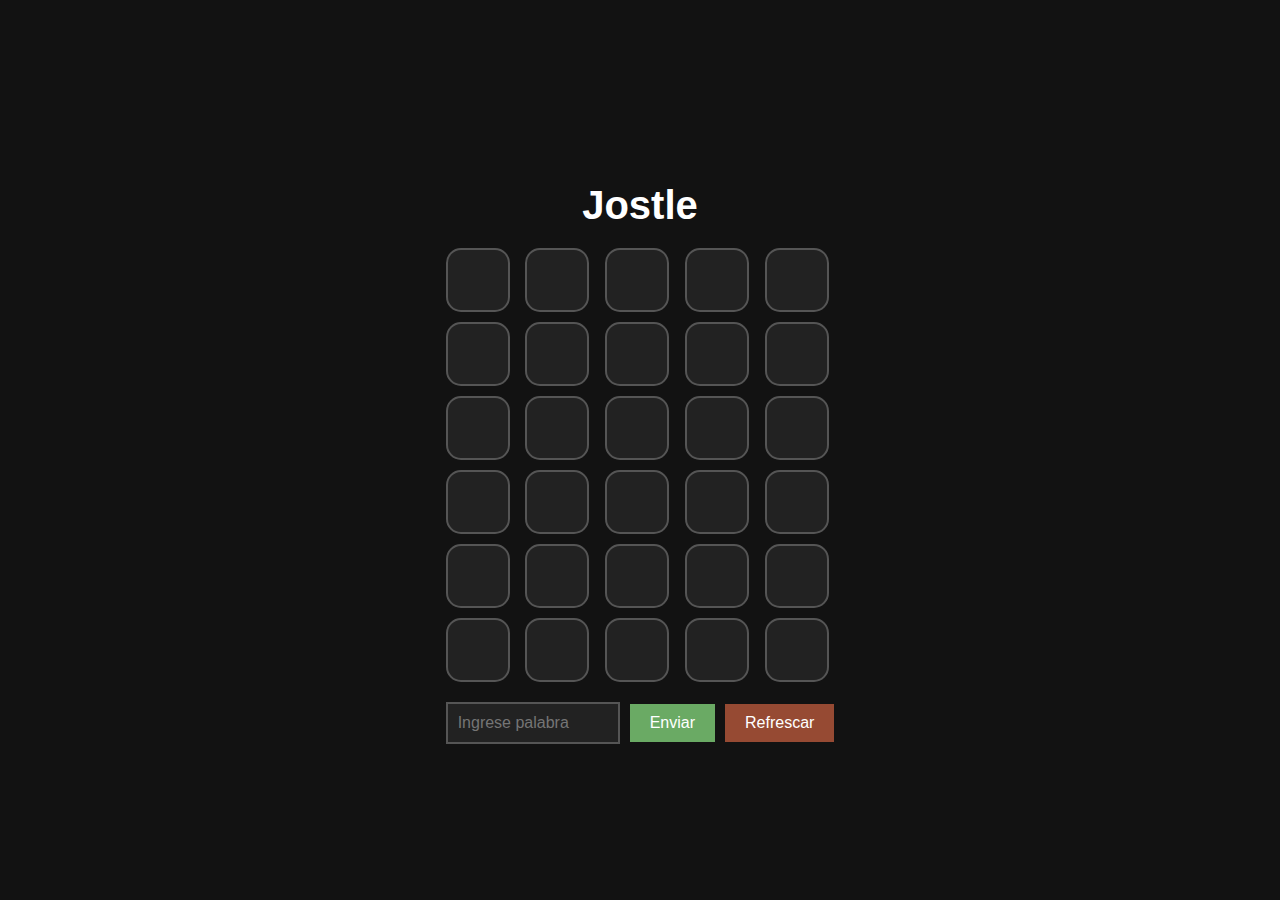
<file: wordle/index.html>
<!DOCTYPE html>
<html lang="es">
<head>
    <meta charset="UTF-8">
    <meta name="viewport" content="width=device-width, initial-scale=1.0">
    <title>Wordle</title>
    <link rel="stylesheet" href="wordle.css">
</head>
<body>
    <div class="container">
        <h1>Jostle</h1>
        <div class="grid">
            <div class="row" id="fila-1">
                <div class="cell" id="PrimeraCasillaFilaUno"></div>
                <div class="cell" id="SegundaCasillaFilaUno"></div>
                <div class="cell" id="TerceraCasillaFilaUno"></div>
                <div class="cell" id="CuartaCasillaFilaUno"></div>
                <div class="cell" id="QuintaCasillaFilaUno"></div>
            </div>
            <div class="row" id="fila-2">
                <div class="cell"></div>
                <div class="cell"></div>
                <div class="cell"></div>
                <div class="cell"></div>
                <div class="cell"></div>
            </div>
            <div class="row" id="fila-3">
                <div class="cell"></div>
                <div class="cell"></div>
                <div class="cell"></div>
                <div class="cell"></div>
                <div class="cell"></div>
            </div>
            <div class="row" id="fila-4">
                <div class="cell"></div>
                <div class="cell"></div>
                <div class="cell"></div>
                <div class="cell"></div>
                <div class="cell"></div>
            </div>
            <div class="row" id="fila-5">
                <div class="cell"></div>
                <div class="cell"></div>
                <div class="cell"></div>
                <div class="cell"></div>
                <div class="cell"></div>
            </div>
            <div class="row" id="fila-6">
                <div class="cell"></div>
                <div class="cell"></div>
                <div class="cell"></div>
                <div class="cell"></div>
                <div class="cell"></div>
            </div>
        </div>
        <div class="input-container">
            <input type="text" name="word-input" id="word-input" minlength="5" maxlength="5" placeholder="Ingrese palabra" />
            <button id="submit-button" onclick="ingresarPalabra()">Enviar</button>
            <button id="refresh-button" onclick="refreshGame()">Refrescar</button>
        </div>
    </div>
    <script src="wordle.js"></script>
</body>
</html>
</file>
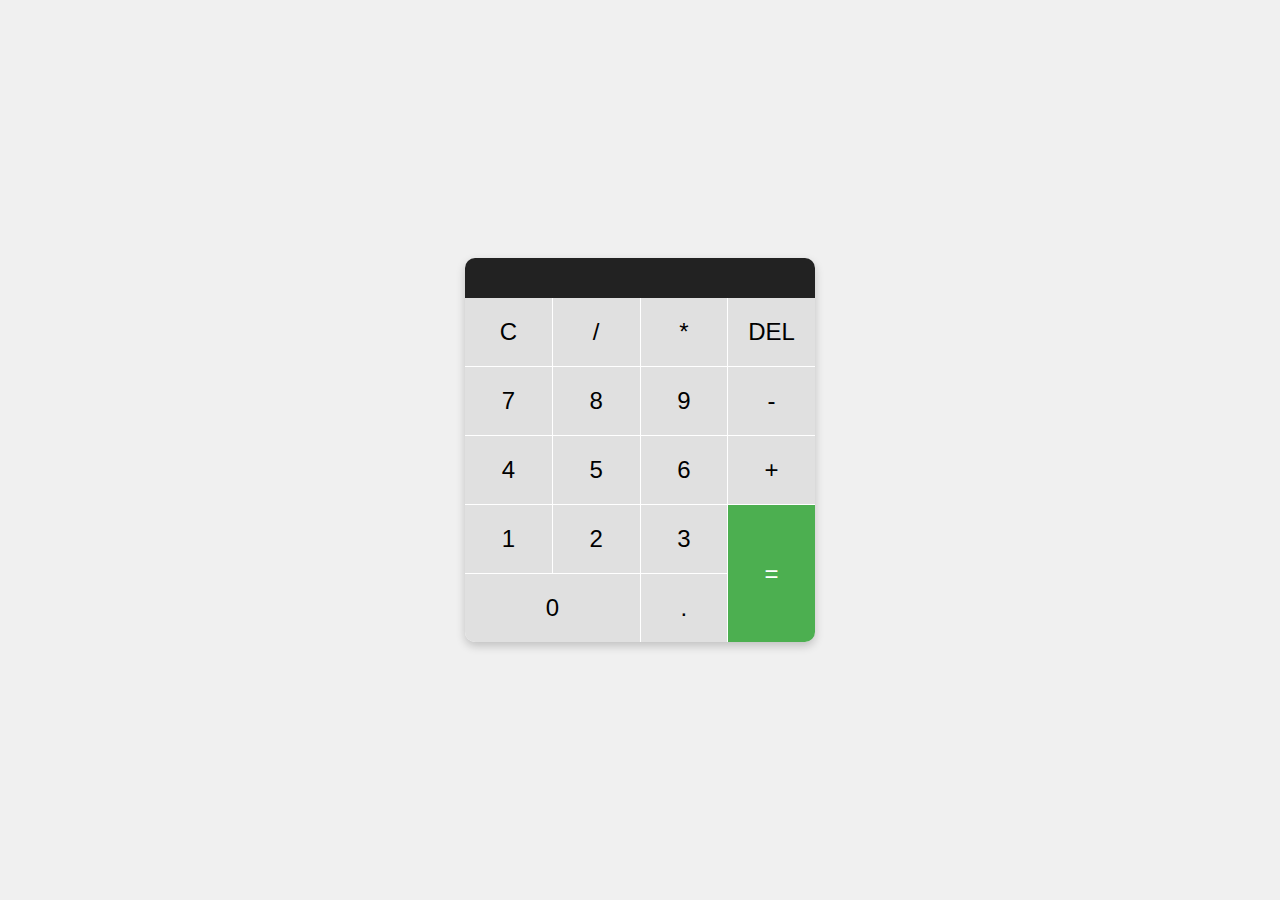
<file: Calculadora/calculadora.html>
<!DOCTYPE html>
<html lang="es">
<head>
    <meta charset="UTF-8">
    <meta name="viewport" content="width=device-width, initial-scale=1.0">
    <title>Calculadora Moderna</title>
    <link rel="stylesheet" href="style.css">
</head>
<body>
    <div class="calculator">
        <div class="display" name="display"></div>
        <div class="buttons">
            <button class="btn" id="btnC" onclick=limpiarResultado()>C</button>
            <button class="btn" id="btn/" onclick="ponerNumero('/')">/</button>
            <button class="btn" id="btn*" onclick="ponerNumero('*')">*</button>
            <button class="btn" id="btnDEL" onclick=eliminarNumero()>DEL</button>
            <button class="btn" id="btn7" onclick="ponerNumero('7')">7</button>
            <button class="btn" id="btn8" onclick="ponerNumero('8')">8</button>
            <button class="btn" id="btn9" onclick="ponerNumero('9')">9</button>
            <button class="btn" id="btn-" onclick="ponerNumero('-')">-</button>
            <button class="btn" id="btn4" onclick="ponerNumero('4')">4</button>
            <button class="btn" id="btn5" onclick="ponerNumero('5')">5</button>
            <button class="btn" id="btn6" onclick="ponerNumero('6')">6</button>
            <button class="btn" id="btn+" onclick="ponerNumero('+')">+</button>
            <button class="btn" id="btn1" onclick="ponerNumero('1')">1</button>
            <button class="btn" id="btn2" onclick="ponerNumero('2')">2</button>
            <button class="btn" id="btn3" onclick="ponerNumero('3')">3</button>
            <button class="btn equal" id="btn=" onclick="calculate()">=</button>
            <button class="btn zero" id="btn0" onclick="ponerNumero('0')">0</button>
            <button class="btn" id="btn.">.</button>
        </div>
    </div>

    <script src="app.js"></script>
</body>
</html>
</file>
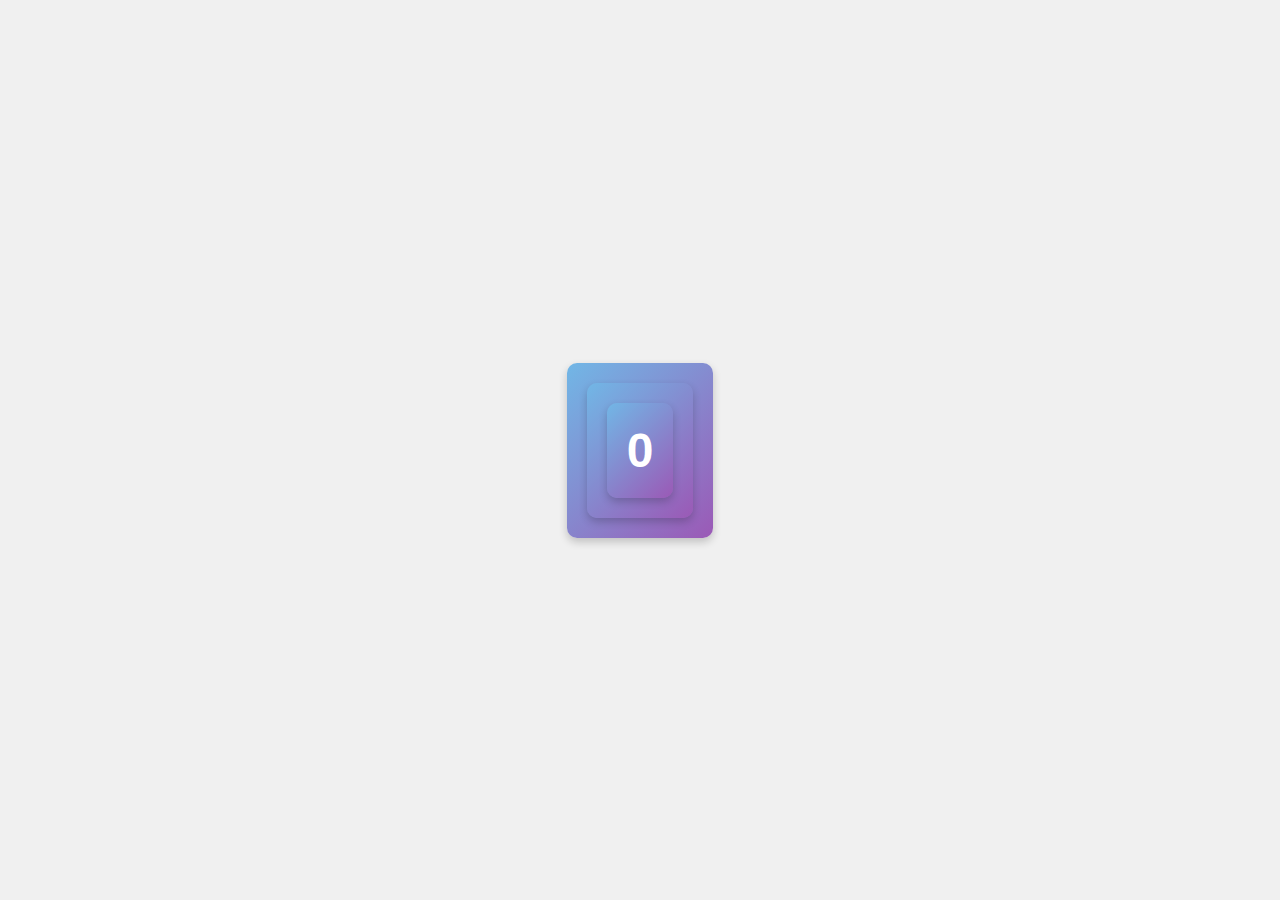
<file: contador/contador.html>
<!DOCTYPE html>
<html lang="es">
<head>
    <meta charset="UTF-8">
    <meta name="viewport" content="width=device-width, initial-scale=1.0">
    <title>Contador de Calendario</title>
    <link rel="stylesheet" href="contador.css">
</head>
<body>
    <div class="contador">
        <div class="contador">
            <div class="contador" id="contador" onclick="sumarContador()">0</div>
        </div>
    </div>

    <script src="contador.js"></script>
</body>
</html>
</file>
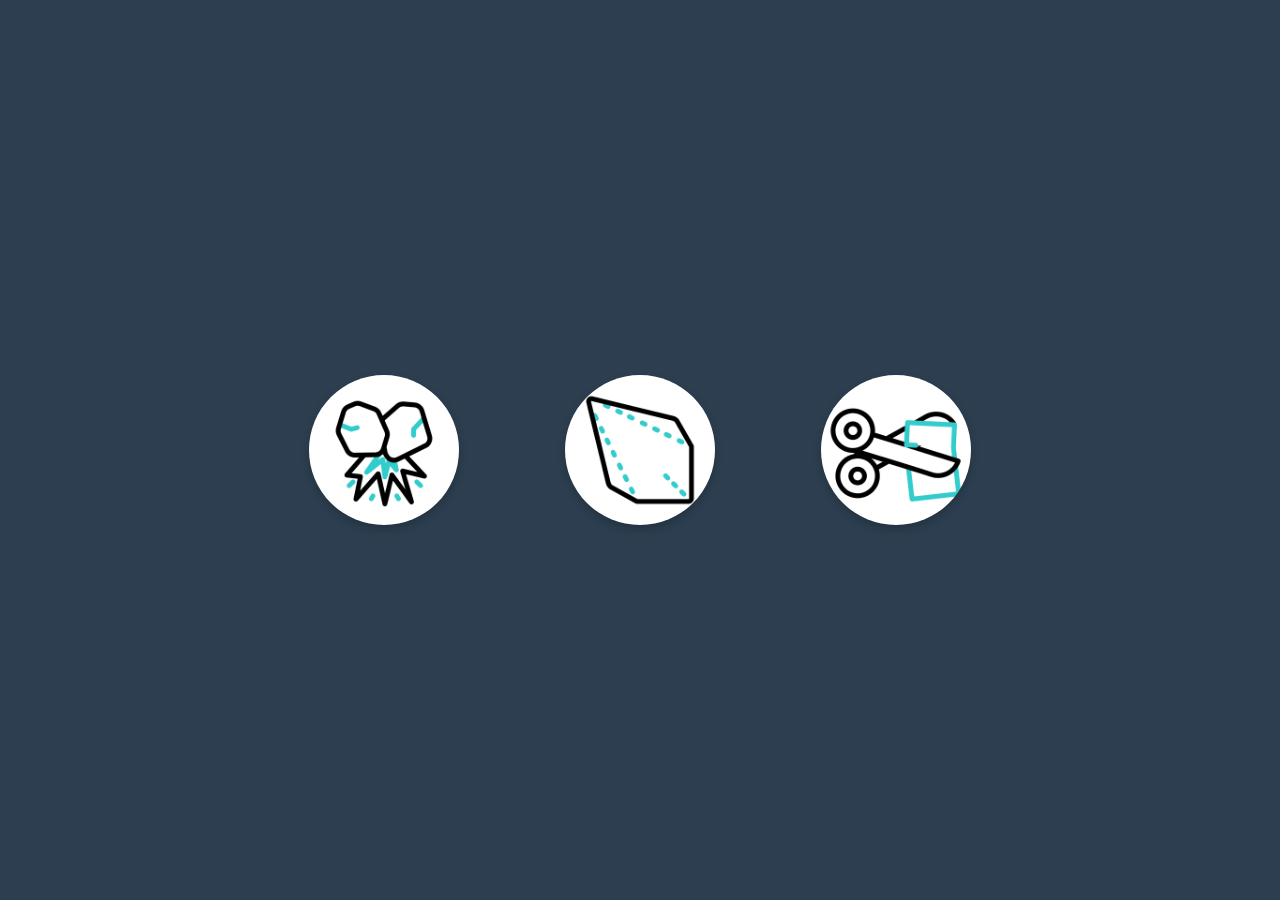
<file: piedraPapelTijera/piedraPapelTijera.html>
<!DOCTYPE html>
<html lang="es">
<head>
    <meta charset="UTF-8">
    <meta name="viewport" content="width=device-width, initial-scale=1.0">
    <title>Piedra, Papel o Tijera</title>
    <link rel="stylesheet" href="piedraPapelTijera.css">
</head>
<body>
    <div class="container">
        <div class="circle">
            <img src="imgs/piedra.gif" alt="Piedra" id="0">
        </div>
        <div class="circle">
            <img src="imgs/papel.gif" alt="Papel" id="1">
        </div>
        <div class="circle">
            <img src="imgs/tijeras.gif" alt="Tijera" id="2">
        </div>
    </div>

    <div id="efectos"></div>
    <script src="piedraPapelTijera.js"></script>
</body>
</html>
</file>
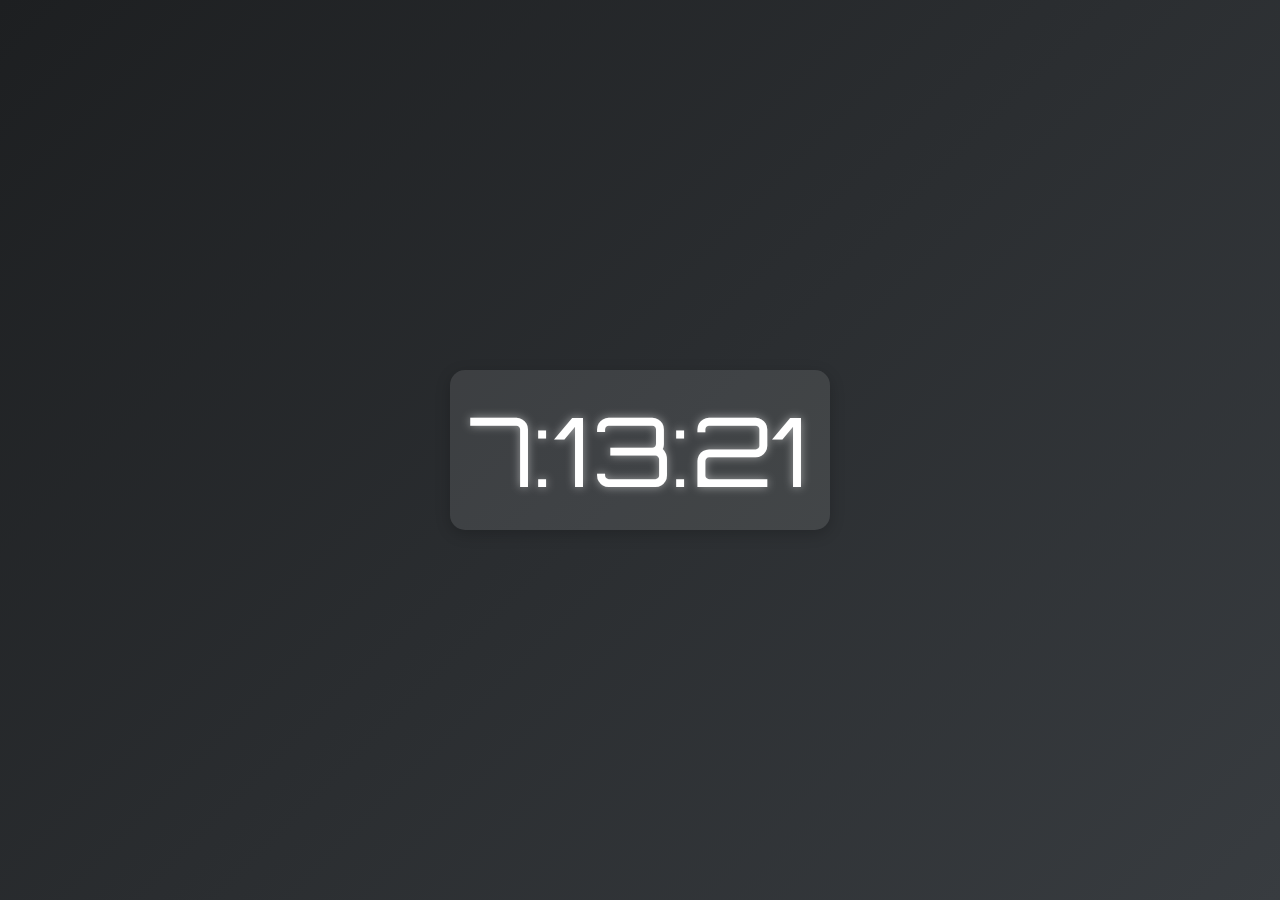
<file: Reloj/reloj.html>
<!DOCTYPE html>
<html lang="en">
<head>
    <meta charset="UTF-8">
    <meta name="viewport" content="width=device-width, initial-scale=1.0">
    <title>Reloj Moderno</title>
    <link rel="stylesheet" href="estilo.css">
    <link href="https://fonts.googleapis.com/css2?family=Orbitron:wght@400;700&display=swap" rel="stylesheet">
</head>
<body>
    <div class="clock-container">
        <div class="clock">
            <span id="hours">00</span>:<span id="minutes">00</span>:<span id="seconds">00</span>
        </div>
    </div>
    <script src="reloj.js"></script>
</body>
</html>
</file>
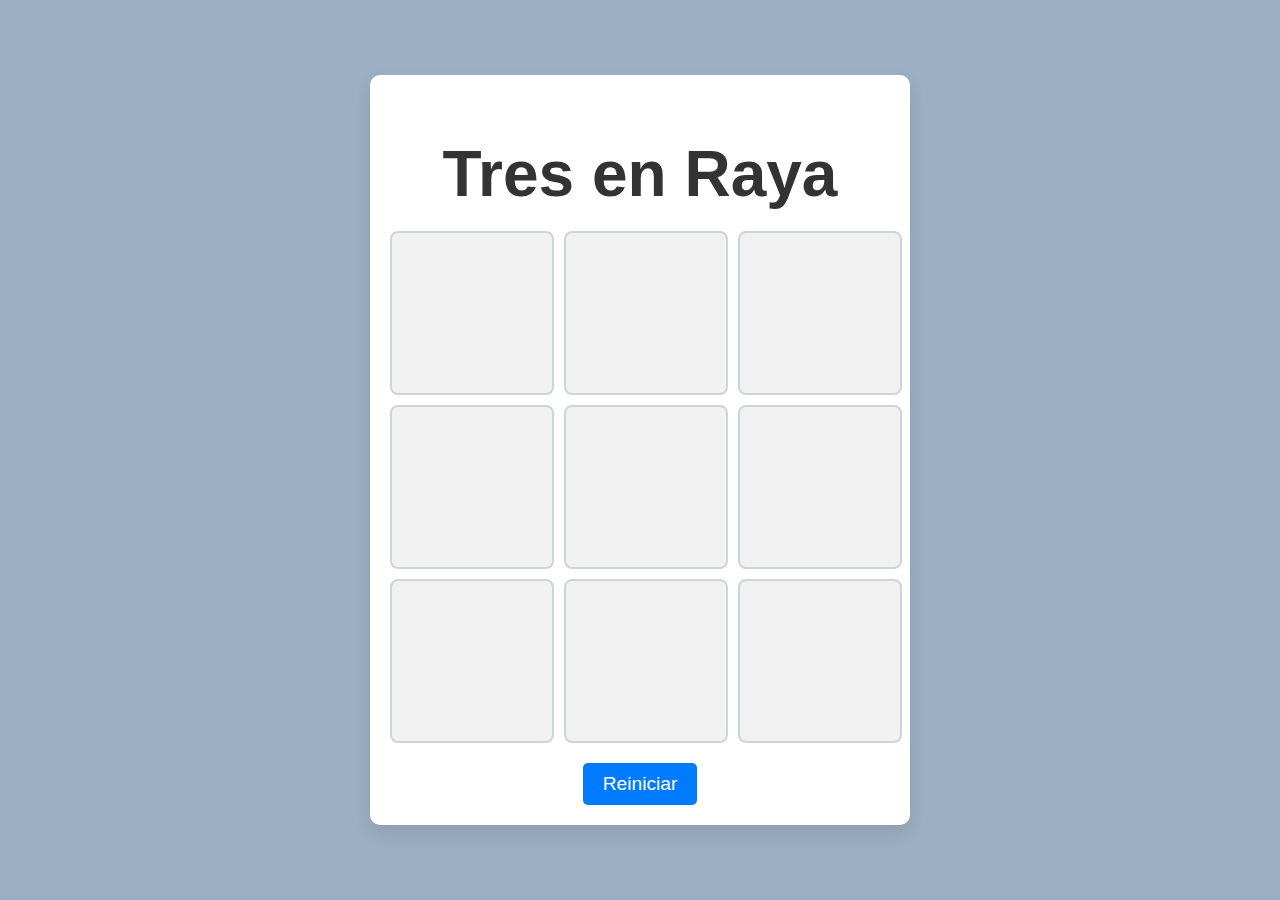
<file: tresEnRaya/tresEnRaya.html>
<!DOCTYPE html>
<html lang="en">
<head>
    <meta charset="UTF-8">
    <meta name="viewport" content="width=device-width, initial-scale=1.0">
    <title>Tres en Raya</title>
    <link rel="stylesheet" href="tresEnRaya.css">
</head>
<body>
    <div class="container">
        <h1>Tres en Raya</h1>
        <div id="board" class="board">
            <div class="cell" data-cell></div>
            <div class="cell" data-cell></div>
            <div class="cell" data-cell></div>
            <div class="cell" data-cell></div>
            <div class="cell" data-cell></div>
            <div class="cell" data-cell></div>
            <div class="cell" data-cell></div>
            <div class="cell" data-cell></div>
            <div class="cell" data-cell></div>
        </div>
        <button id="reiniciar">Reiniciar</button>
    </div>
    <script src="tresEnRaya.js"></script>
</body>
</html>
</file>
<file: wordle/wordle.css>
body {
    display: flex;
    justify-content: center;
    align-items: center;
    height: 100vh;
    margin: 0;
    background-color: #121212;
    color: #ffffff;
    font-family: 'Arial', sans-serif;
}

.container {
    text-align: center;
}

h1 {
    margin-bottom: 20px;
    font-size: 2.5rem;
}

.grid {
    display: grid;
    grid-template-rows: repeat(6, 1fr);
    gap: 10px;
    margin-bottom: 20px;
}

.row {
    display: grid;
    grid-template-columns: repeat(5, 1fr);
    gap: 10px;
}

@keyframes insertAnimation {
    0% {
        transform: scale(0) rotate(0deg);
    }
    50% {
        transform: scale(1.2) rotate(180deg);
    }
    100% {
        transform: scale(1) rotate(360deg);
    }
}

.cell {
    width: 60px;
    height: 60px;
    display: flex;
    justify-content: center;
    align-items: center;
    font-size: 2rem;
    font-weight: bold;
    border: 2px solid #555;
    background-color: #222;
    border-radius: 15px;
    transition: background-color 0.3s ease, border-color 0.3s ease;
    animation-duration: 0.5s;
    animation-fill-mode: forwards;
}

.cell.correct {
    background-color: #6aaa64;
    border-color: #6aaa64;
}

.cell.present {
    background-color: #c9b458;
    border-color: #c9b458;
}

.cell.absent {
    background-color: #787c7e;
    border-color: #787c7e;
}

.input-container {
    display: flex;
    justify-content: center;
    align-items: center;
    gap: 10px;
}

#word-input {
    padding: 10px;
    font-size: 1rem;
    border: 2px solid #555;
    background-color: #222;
    color: #ffffff;
    width: 150px;
}

#submit-button {
    padding: 10px 20px;
    font-size: 1rem;
    border: none;
    background-color: #6aaa64;
    color: #ffffff;
    cursor: pointer;
    transition: background-color 0.3s ease;
}

#submit-button:hover {
    background-color: #1f371d;
}


#refresh-button {
    padding: 10px 20px;
    font-size: 1rem;
    border: none;
    background-color: #964a33;
    color: #ffffff;
    cursor: pointer;
    transition: background-color 0.3s ease;
}

#refresh-button:hover {
    background-color: #86332d;
}
</file>
<file: Calculadora/style.css>
body {
    display: flex;
    justify-content: center;
    align-items: center;
    height: 100vh;
    margin: 0;
    background-color: #f0f0f0;
    font-family: Arial, sans-serif;
}

.calculator {
    background-color: #fff;
    border-radius: 10px;
    box-shadow: 0 4px 10px rgba(0, 0, 0, 0.2);
    overflow: hidden;
}

.display {
    background-color: #222;
    color: #fff;
    font-size: 2em;
    padding: 20px;
    text-align: right;
}

.buttons {
    display: grid;
    grid-template-columns: repeat(4, 1fr);
    gap: 1px;
}

.btn {
    background-color: #e0e0e0;
    border: none;
    font-size: 1.5em;
    padding: 20px;
    cursor: pointer;
    transition: background-color 0.3s;
}

.btn:hover {
    background-color: #d0d0d0;
}

.zero {
    grid-column: span 2;
}

.equal {
    grid-row: span 2;
    background-color: #4CAF50;
    color: white;
}

.equal:hover {
    background-color: #45a049;
}
</file>
<file: contador/contador.css>
body {
    display: flex;
    justify-content: center;
    align-items: center;
    height: 100vh;
    background-color: #f0f0f0;
    margin: 0;
    font-family: 'Arial', sans-serif;
}

.contador {
    background: linear-gradient(135deg, #71b7e6, #9b59b6);
    border-radius: 10px;
    padding: 20px;
    box-shadow: 0 4px 8px rgba(0, 0, 0, 0.2);
}

.contador {
    display: flex;
    flex-direction: column;
    align-items: center;
    color: #fff;
}

.contador .contador {
    font-size: 48px;
    font-weight: bold;
}


@keyframes fadeIn {
    0% { opacity: 0; }
    100% { opacity: 1; }
}

.contador {
    animation: fadeIn 1.5s ease-in-out;
}
</file>
<file: piedraPapelTijera/piedraPapelTijera.css>
body {
    display: flex;
    justify-content: center;
    align-items: center;
    height: 100vh;
    background-color: #2c3e50;
    margin: 0;
    font-family: 'Arial', sans-serif;
}

.container {
    display: flex;
    justify-content: space-around;
    width: 60%;
}

.circle {
    width: 150px;
    height: 150px;
    border-radius: 50%;
    background-color: #35282824;
    box-shadow: 0 4px 8px rgba(0, 0, 0, 0.2);
    display: flex;
    justify-content: center;
    align-items: center;
    overflow: hidden;
    cursor: pointer;
}

.circle img {
    width: 100%;
    height: auto;
}
</file>
<file: Reloj/estilo.css>
body {
    display: flex;
    justify-content: center;
    align-items: center;
    height: 100vh;
    background: linear-gradient(135deg, #1d1f21, #383c40);
    margin: 0;
    font-family: 'Orbitron', sans-serif;
}

.clock-container {
    background: rgba(255, 255, 255, 0.1);
    padding: 20px;
    border-radius: 15px;
    box-shadow: 0 4px 15px rgba(0, 0, 0, 0.2);
}

.clock {
    color: #ffffff;
    font-size: 6rem;
    text-shadow: 0 0 10px rgba(255, 255, 255, 0.5);
    display: flex;
    justify-content: center;
    align-items: center;
}
</file>
<file: tresEnRaya/tresEnRaya.css>
body {
    font-family: 'Segoe UI', Tahoma, Geneva, Verdana, sans-serif;
    background-color: #9cafc2;
    display: flex;
    justify-content: center;
    align-items: center;
    height: 100vh;
    margin: 0;
}

.container {
    text-align: center;
    background-color: #fff;
    border-radius: 10px;
    box-shadow: 0 8px 16px rgba(0, 0, 0, 0.1);
    padding: 20px;
    width: 90%;
    max-width: 500px;
}

h1 {
    font-size: 2em;
    margin-bottom: 20px;
    color: #333;
}

.board {
    display: grid;
    grid-template-columns: repeat(3, 1fr);
    gap: 10px;
    margin-bottom: 20px;
}

.cell {
    display: flex;
    justify-content: center;
    align-items: center;
    font-size: 2em;
    cursor: pointer;
    background-color: #f1f1f1;
    border: 2px solid #ced4da;
    border-radius: 8px;
    transition: background-color 0.3s ease, font-size 0.3s ease;
    height: 100px;
    width: 100px;
}

.cell:hover {
    background-color: #a2a6aa;
}

button {
    font-size: 1.2em;
    padding: 10px 20px;
    background-color: #007bff;
    color: white;
    border: none;
    border-radius: 5px;
    cursor: pointer;
    transition: background-color 0.3s ease;
}

button:hover {
    background-color: #0056b3;
}

@media (min-width: 600px) {
    .cell {
        height: 120px;
        width: 120px;
        font-size: 2.5em;
    }
}

@media (min-width: 768px) {
    .cell {
        height: 140px;
        width: 140px;
        font-size: 3em;
    }

    h1 {
        font-size: 3em;
    }
}

@media (min-width: 1024px) {
    .cell {
        height: 160px;
        width: 160px;
        font-size: 3.5em;
    }

    .container {
        width: 50%;   
    }

    h1 {
        font-size: 4em;
    }
}
</file>
